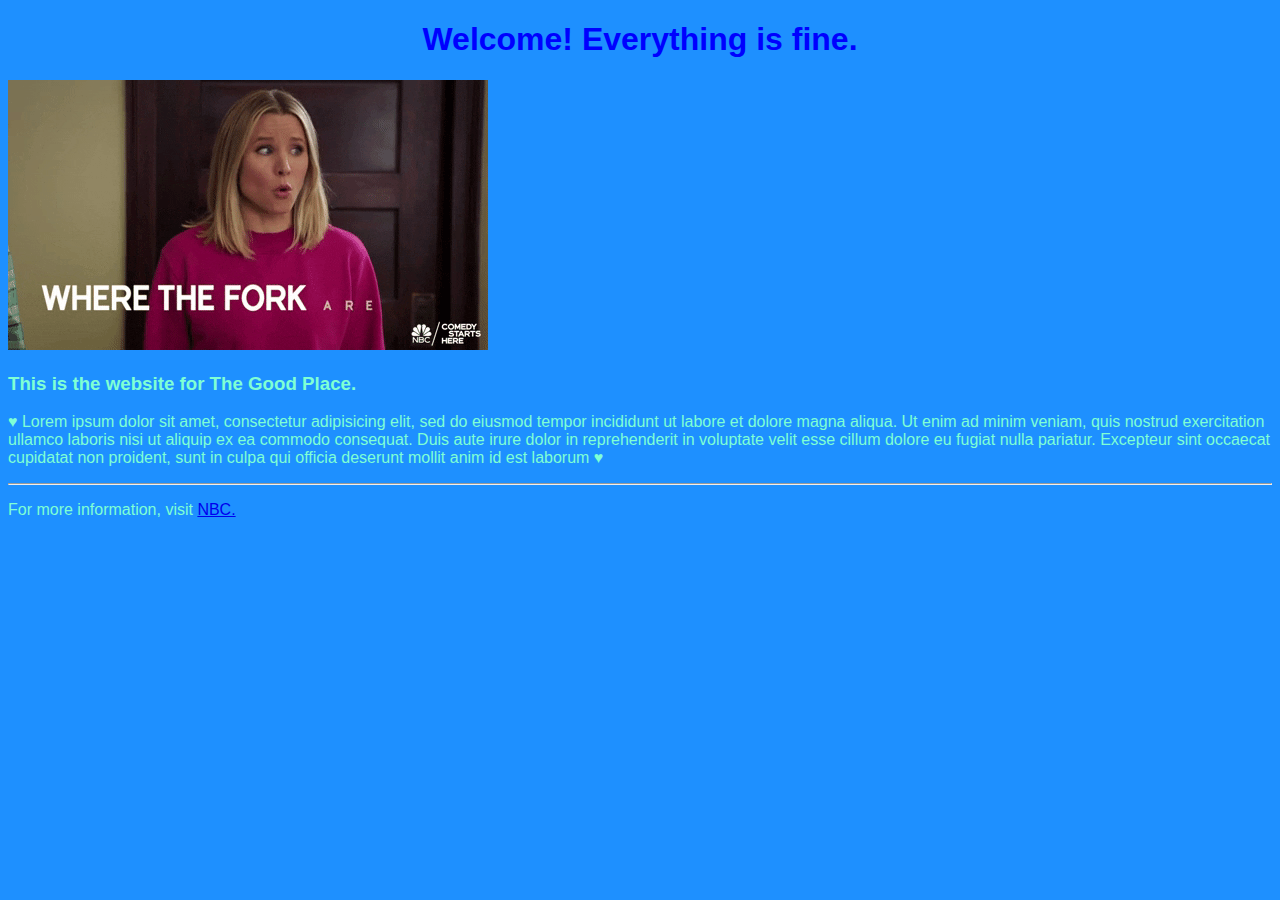
<file: unit_1/index.html>
<!DOCTYPE html>
<html>
<head>
	<title>Maddie's Web Project</title>
	<link rel="stylesheet" type="text/css" href="css/style.css"
</head>
<body>
	<h1>Welcome! Everything is fine.</h1>
	<img src=images/fork.gif alt="Kristen Forking Bell" title="Where the fork are we">
	<h3>This is the website for The Good Place.</h3>
	<p id="paragraph">&hearts; Lorem ipsum dolor sit amet, consectetur adipisicing elit, sed do eiusmod
	tempor incididunt ut labore et dolore magna aliqua. Ut enim ad minim veniam,
	quis nostrud exercitation ullamco laboris nisi ut aliquip ex ea commodo
	consequat. Duis aute irure dolor in reprehenderit in voluptate velit esse
	cillum dolore eu fugiat nulla pariatur. Excepteur sint occaecat cupidatat non
	proident, sunt in culpa qui officia deserunt mollit anim id est laborum &hearts;</p>
	<hr>
	<p>For more information, visit <a href="https://www.nbc.com/the-good-place">NBC.</a></p>
</body>
</html>
</file>
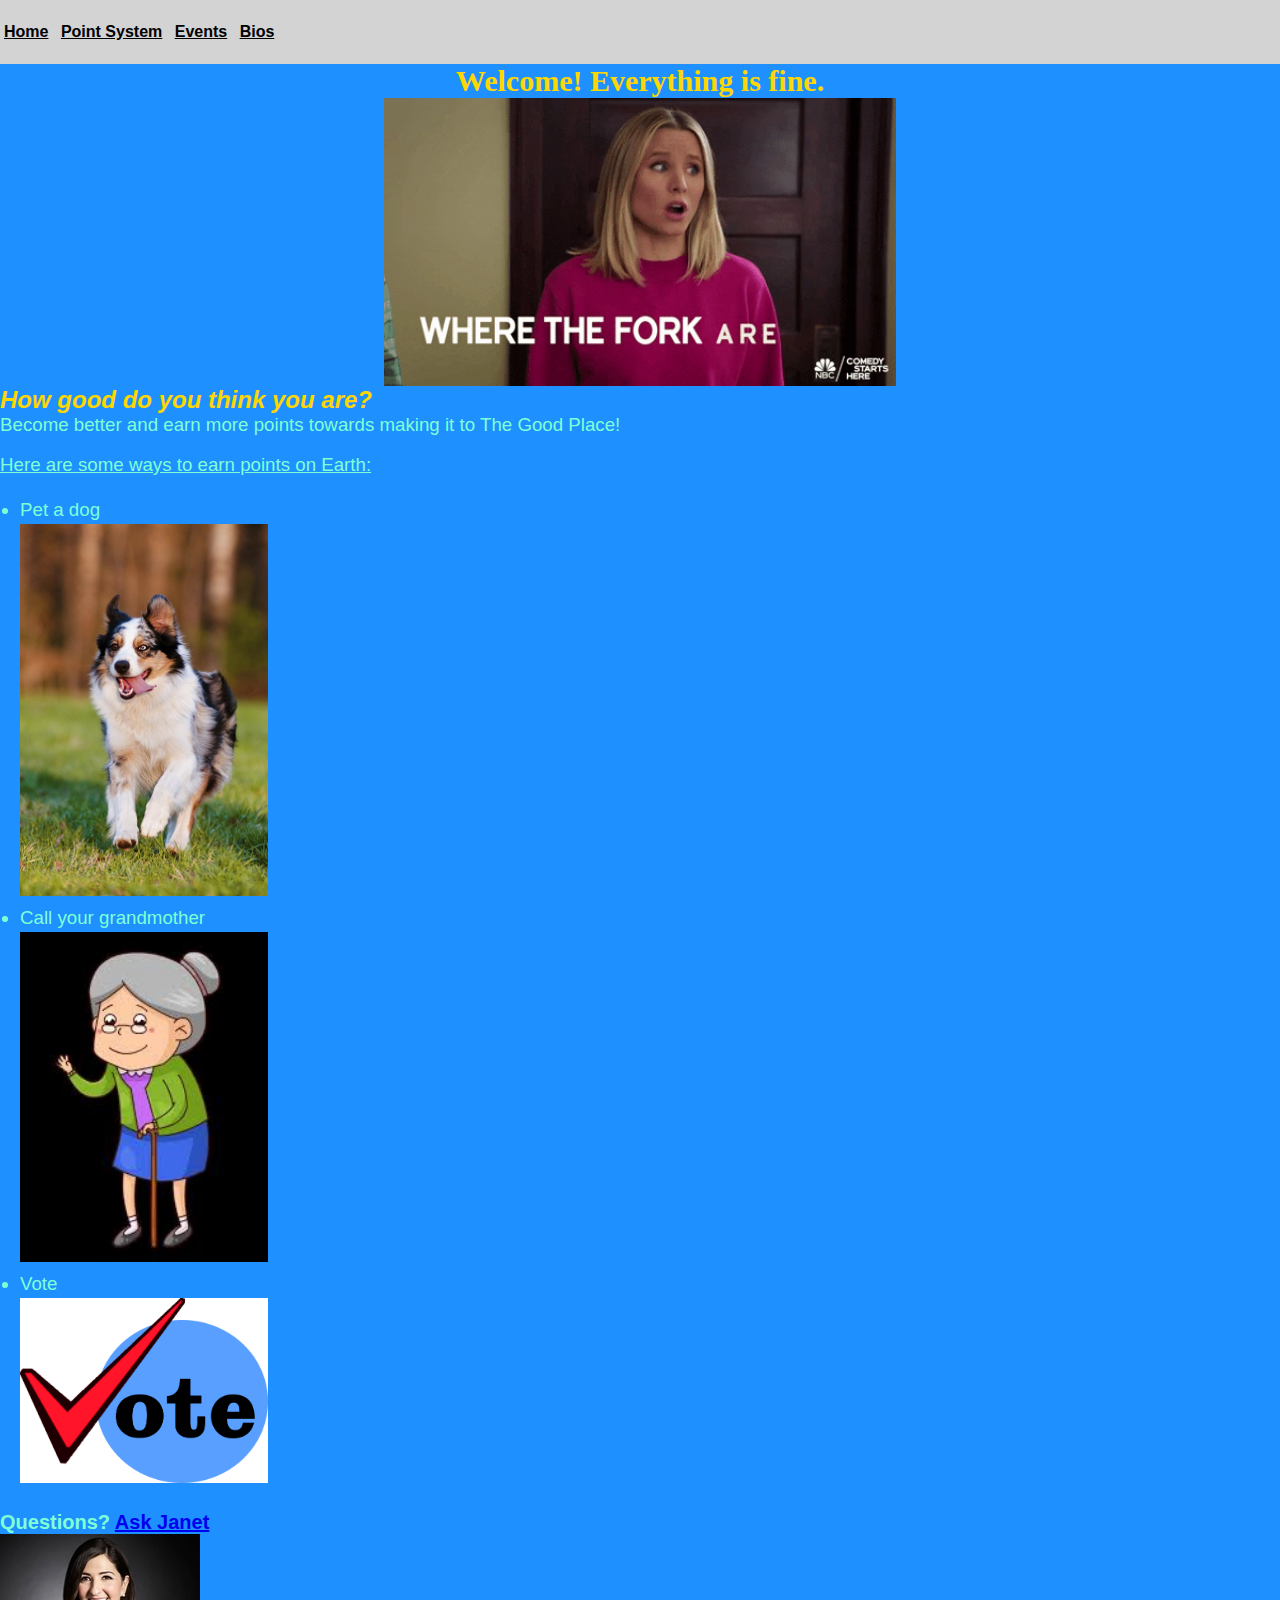
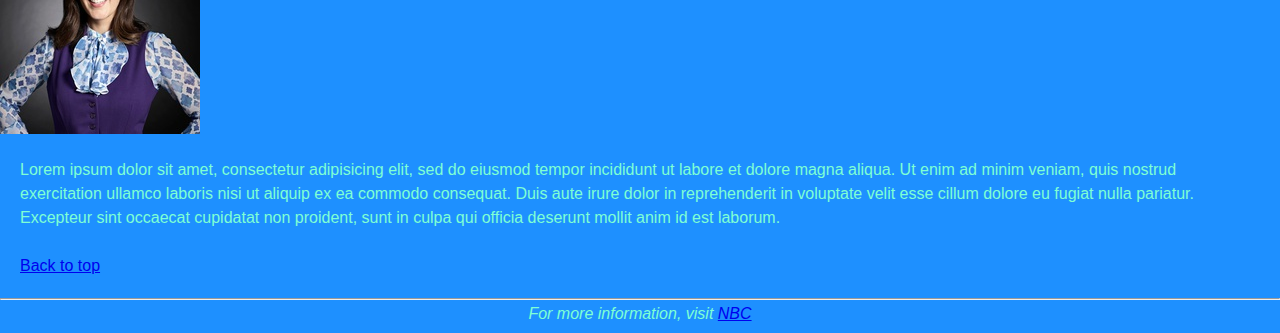
<file: unit_3/index.html>
<!DOCTYPE html>
<html>
<head>
	<title>Maddie's Web Project</title>
	<link rel="stylesheet" type="text/css" href="css/style.css"
</head>

<body>
	<nav>
		<a href="#">Home</a>
		<a href="#">Point System</a>
		<a href="#">Events</a>
		<a href="#">Bios</a>
	</nav>

	<header>
		<h1>Welcome! Everything is fine.</h1>

		<img src=images/fork.gif alt="Kristen Bell saying where the fork are we" title="Kristen Forking Bell" class="center">
	</header>	

	<main>
		<h2>How good do you think you are?<h2>

		<h3> Become better and earn more points towards making it to The Good Place!</h3>
		<br>
		<h3 id="listheader">Here are some ways to earn points on Earth:<h3>
			<ul>
				<li>Pet a dog</li>
				<img src=images/gooddog.jpg alt="a good dog" title="Doggo" class="listpics">
				<li>Call your grandmother</li>
				<img src=images/grandma.jpeg alt="grandma" title="Grandma" class="listpics">
				<li>Vote</li>
				<img src=images/vote.png alt="vote" title="Vote" class="listpics">
			</ul>	

		<h3 id="janet">Questions? <a href="mailto:janet@thegoodplace.com">Ask Janet</a></h3>
		<img src=images/janet.jpg alt="Janet" title="Janet">
	</main>

	<section>
		<p>Lorem ipsum dolor sit amet, consectetur adipisicing elit, sed do eiusmod
		tempor incididunt ut labore et dolore magna aliqua. Ut enim ad minim veniam,
		quis nostrud exercitation ullamco laboris nisi ut aliquip ex ea commodo
		consequat. Duis aute irure dolor in reprehenderit in voluptate velit esse
		cillum dolore eu fugiat nulla pariatur. Excepteur sint occaecat cupidatat non
		proident, sunt in culpa qui officia deserunt mollit anim id est laborum.</p>
		<br>
		<p><a href="#">Back to top</a></p>
	</section>

	<hr>

	<footer>
		<p>For more information, visit <a href="https://www.nbc.com/the-good-place">NBC</a></p>
	</footer>

</body>
</html>
</file>
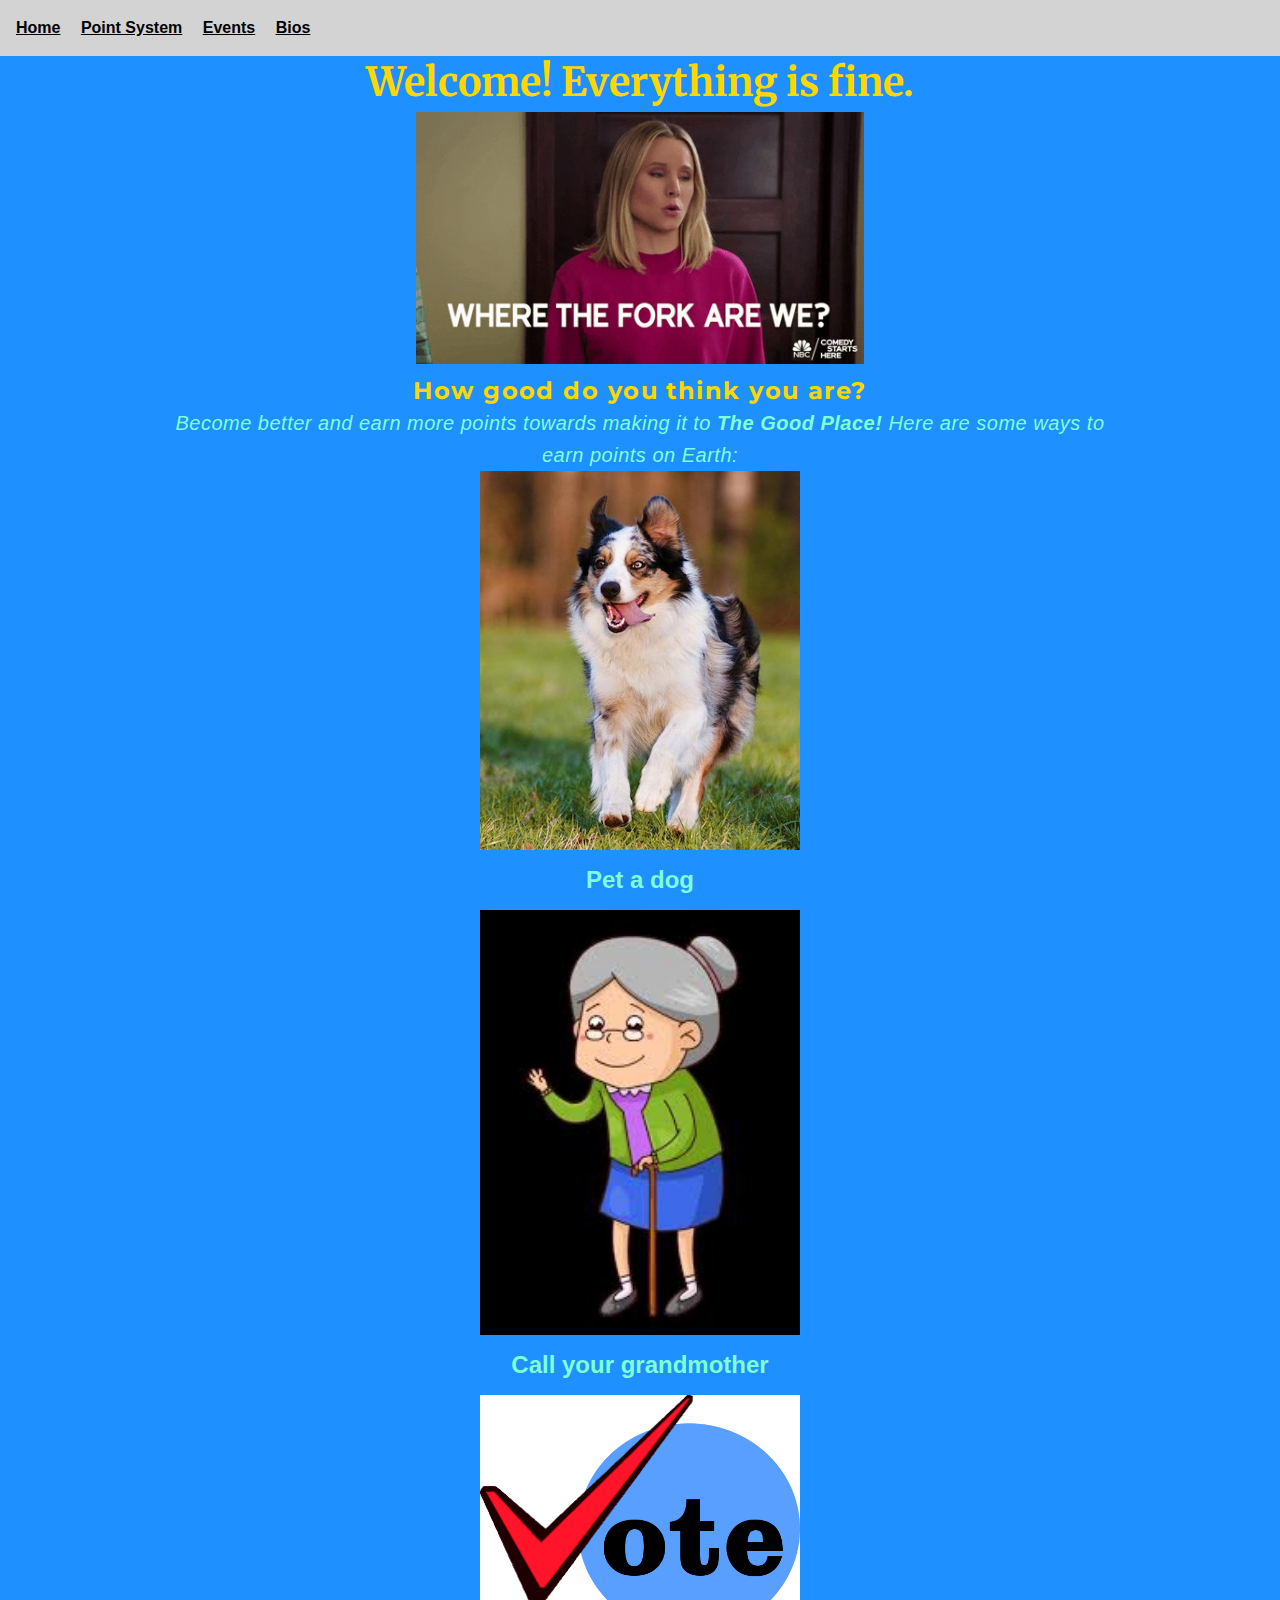
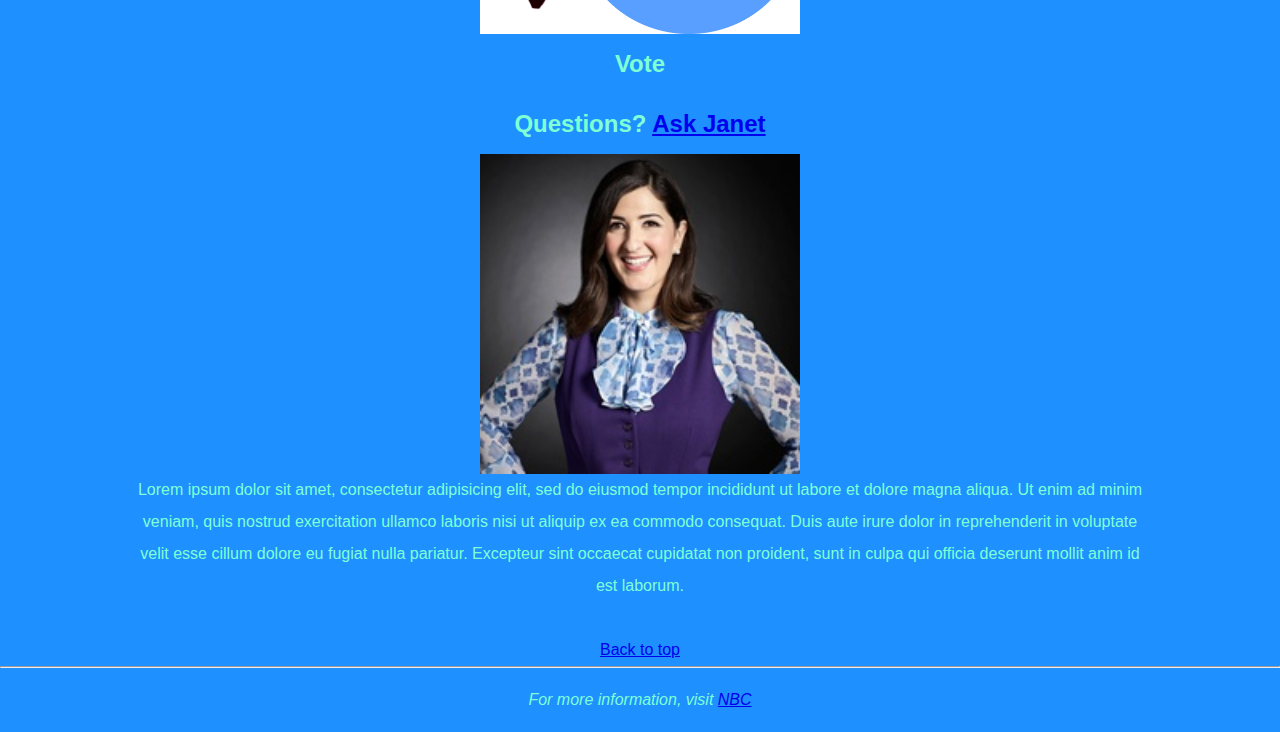
<file: unit_4/index.html>
<!DOCTYPE html>
<html>
<head>
	<title>Maddie's Web Project</title>
	<link rel="stylesheet" type="text/css" href="css/style.css">
</head>

<body>
	<nav>
		<a href="#">Home</a>
		<a href="#">Point System</a>
		<a href="#">Events</a>
		<a href="#">Bios</a>
	</nav>

	<header>
		<h1>Welcome! Everything is fine.</h1>
		<img src=images/fork.gif alt="Kristen Bell saying where the fork are we" title="Kristen Forking Bell" id="kbell">
	</header>	

	<main>
		<h2>How good do you think you are?</h2>
		<h3> Become better and earn more points towards making it to <strong>The Good Place!</strong> Here are some ways to earn points on Earth: </h3>
		<h4>
			<img src=images/gooddog.jpg alt="a good dog" title="Doggo" class="images"> Pet a dog
			<img src=images/grandma.jpeg alt="grandma" title="Grandma" class="images"> Call your grandmother
			<img src=images/vote.png alt="vote" title="Vote" class="images"> Vote
		</h4>	
		<h4>Questions? <a href="mailto:janet@thegoodplace.com">Ask Janet</a></h4>
		<img src=images/janet.jpg alt="Janet" title="Janet" class="images">
	</main>

	<section>
		<p>Lorem ipsum dolor sit amet, consectetur adipisicing elit, sed do eiusmod
		tempor incididunt ut labore et dolore magna aliqua. Ut enim ad minim veniam,
		quis nostrud exercitation ullamco laboris nisi ut aliquip ex ea commodo
		consequat. Duis aute irure dolor in reprehenderit in voluptate velit esse
		cillum dolore eu fugiat nulla pariatur. Excepteur sint occaecat cupidatat non
		proident, sunt in culpa qui officia deserunt mollit anim id est laborum.</p>
		<br>
	</section>
		<p><a href="#">Back to top</a></p>
	<hr>

	<footer>
		<p>For more information, visit <a href="https://www.nbc.com/the-good-place">NBC</a></p>
	</footer>

</body>
</html>
</file>
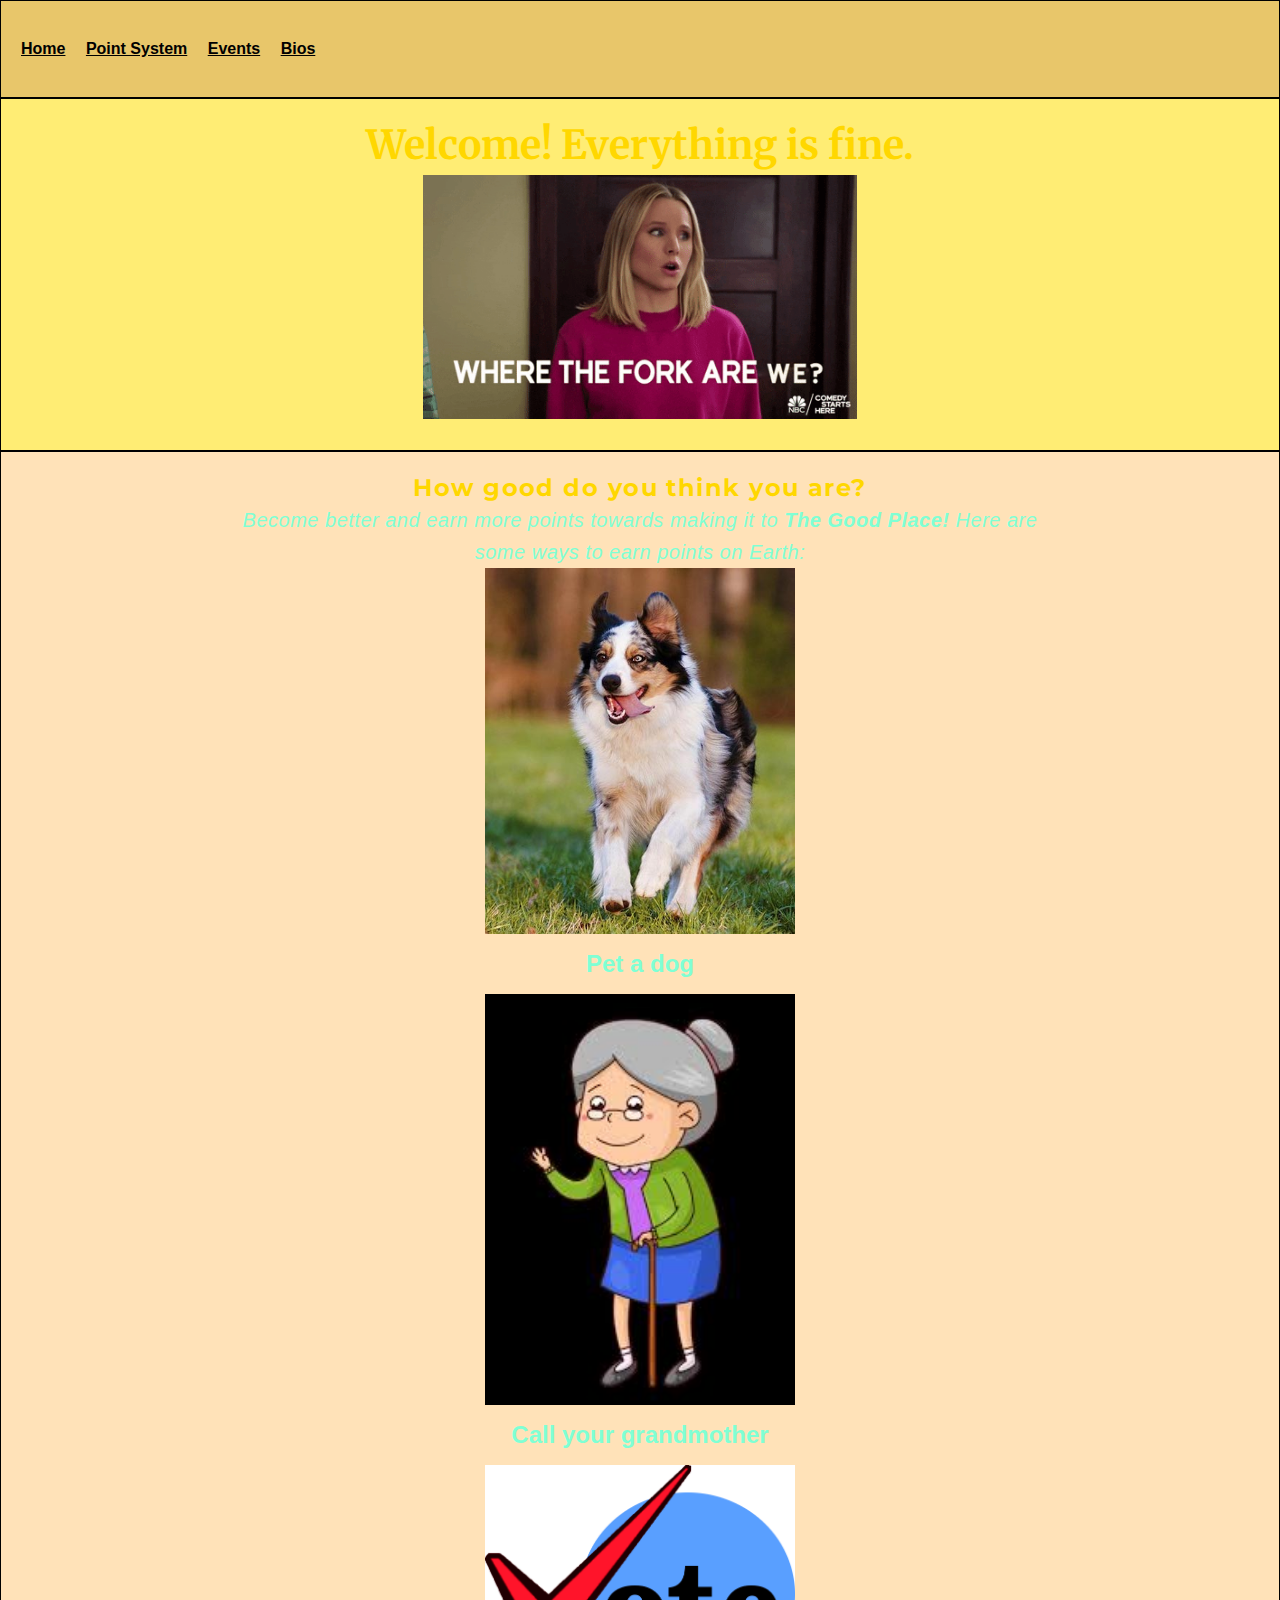
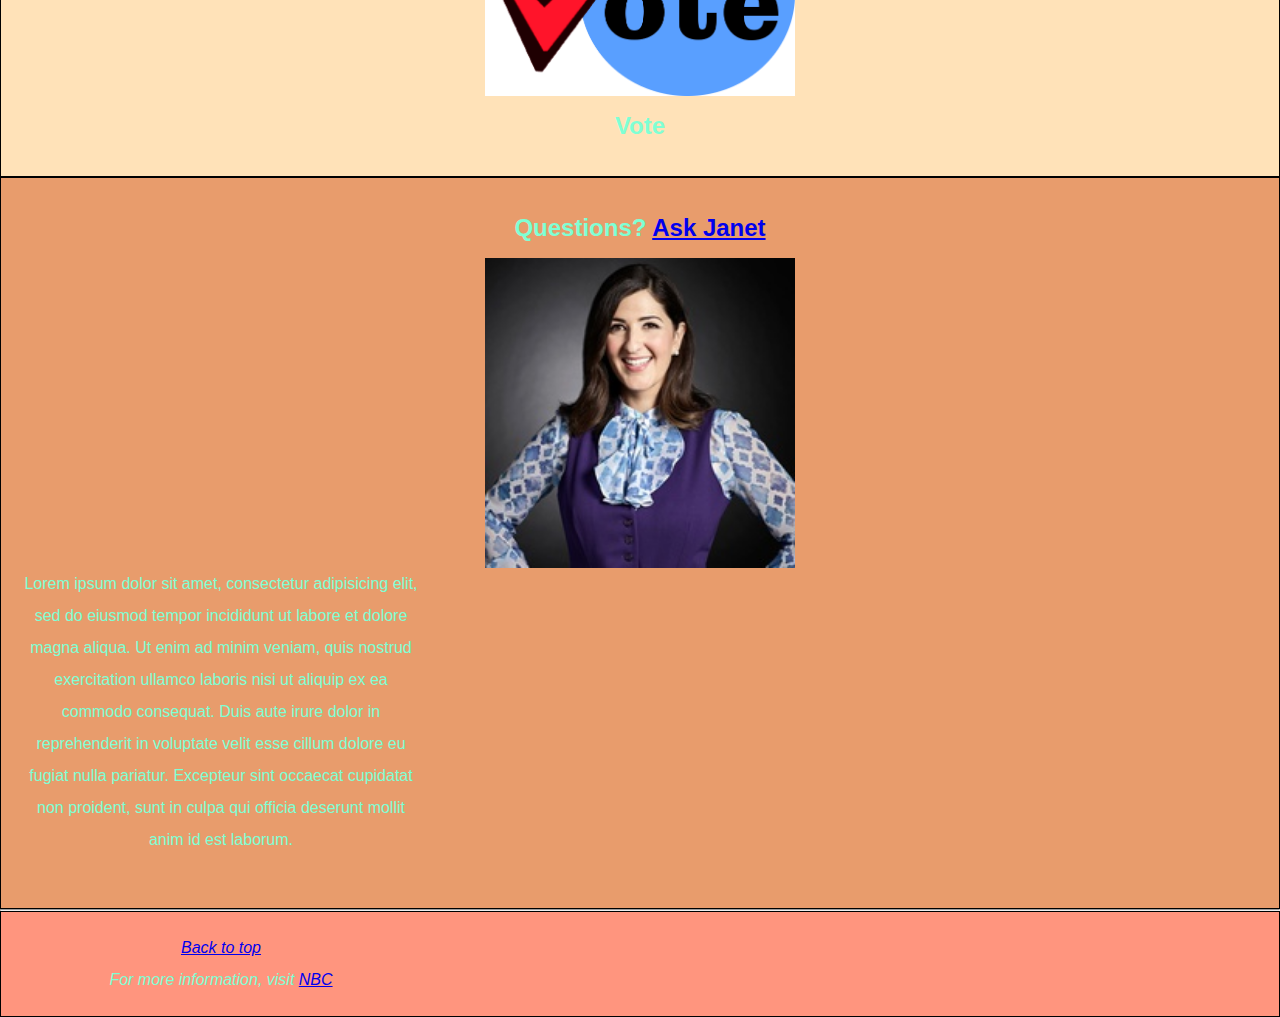
<file: unit_5/index.html>
<!DOCTYPE html>
<html>
<head>
	<title>Maddie's Web Project</title>
	<link rel="stylesheet" type="text/css" href="css/style.css">
</head>

<body>
	<nav>
		<a href="#">Home</a>
		<a href="#">Point System</a>
		<a href="#">Events</a>
		<a href="#">Bios</a>
	</nav>

	<header>
		<h1>Welcome! Everything is fine.</h1>
		<img src=images/fork.gif alt="Kristen Bell saying where the fork are we" title="Kristen Forking Bell" id="kbell">
	</header>	

	<main>
		<h2>How good do you think you are?</h2>
		<h3> Become better and earn more points towards making it to <strong>The Good Place!</strong> Here are some ways to earn points on Earth: </h3>
		<h4>
			<img src=images/gooddog.jpg alt="a good dog" title="Doggo" class="images"> Pet a dog
			<img src=images/grandma.jpeg alt="grandma" title="Grandma" class="images"> Call your grandmother
			<img src=images/vote.png alt="vote" title="Vote" class="images"> Vote
		</h4>	
	
	</main>

	<section>
		<h4>Questions? <a href="mailto:janet@thegoodplace.com">Ask Janet</a></h4>
		<img src=images/janet.jpg alt="Janet" title="Janet" class="images">
		<p>Lorem ipsum dolor sit amet, consectetur adipisicing elit, sed do eiusmod
		tempor incididunt ut labore et dolore magna aliqua. Ut enim ad minim veniam,
		quis nostrud exercitation ullamco laboris nisi ut aliquip ex ea commodo
		consequat. Duis aute irure dolor in reprehenderit in voluptate velit esse
		cillum dolore eu fugiat nulla pariatur. Excepteur sint occaecat cupidatat non
		proident, sunt in culpa qui officia deserunt mollit anim id est laborum.</p>
		<br>
	</section>
		
	<hr>

	<footer>
		<p><a href="#">Back to top</a></p>
		<p>For more information, visit <a href="https://www.nbc.com/the-good-place">NBC</a></p>
	</footer>

</body>
</html>
</file>
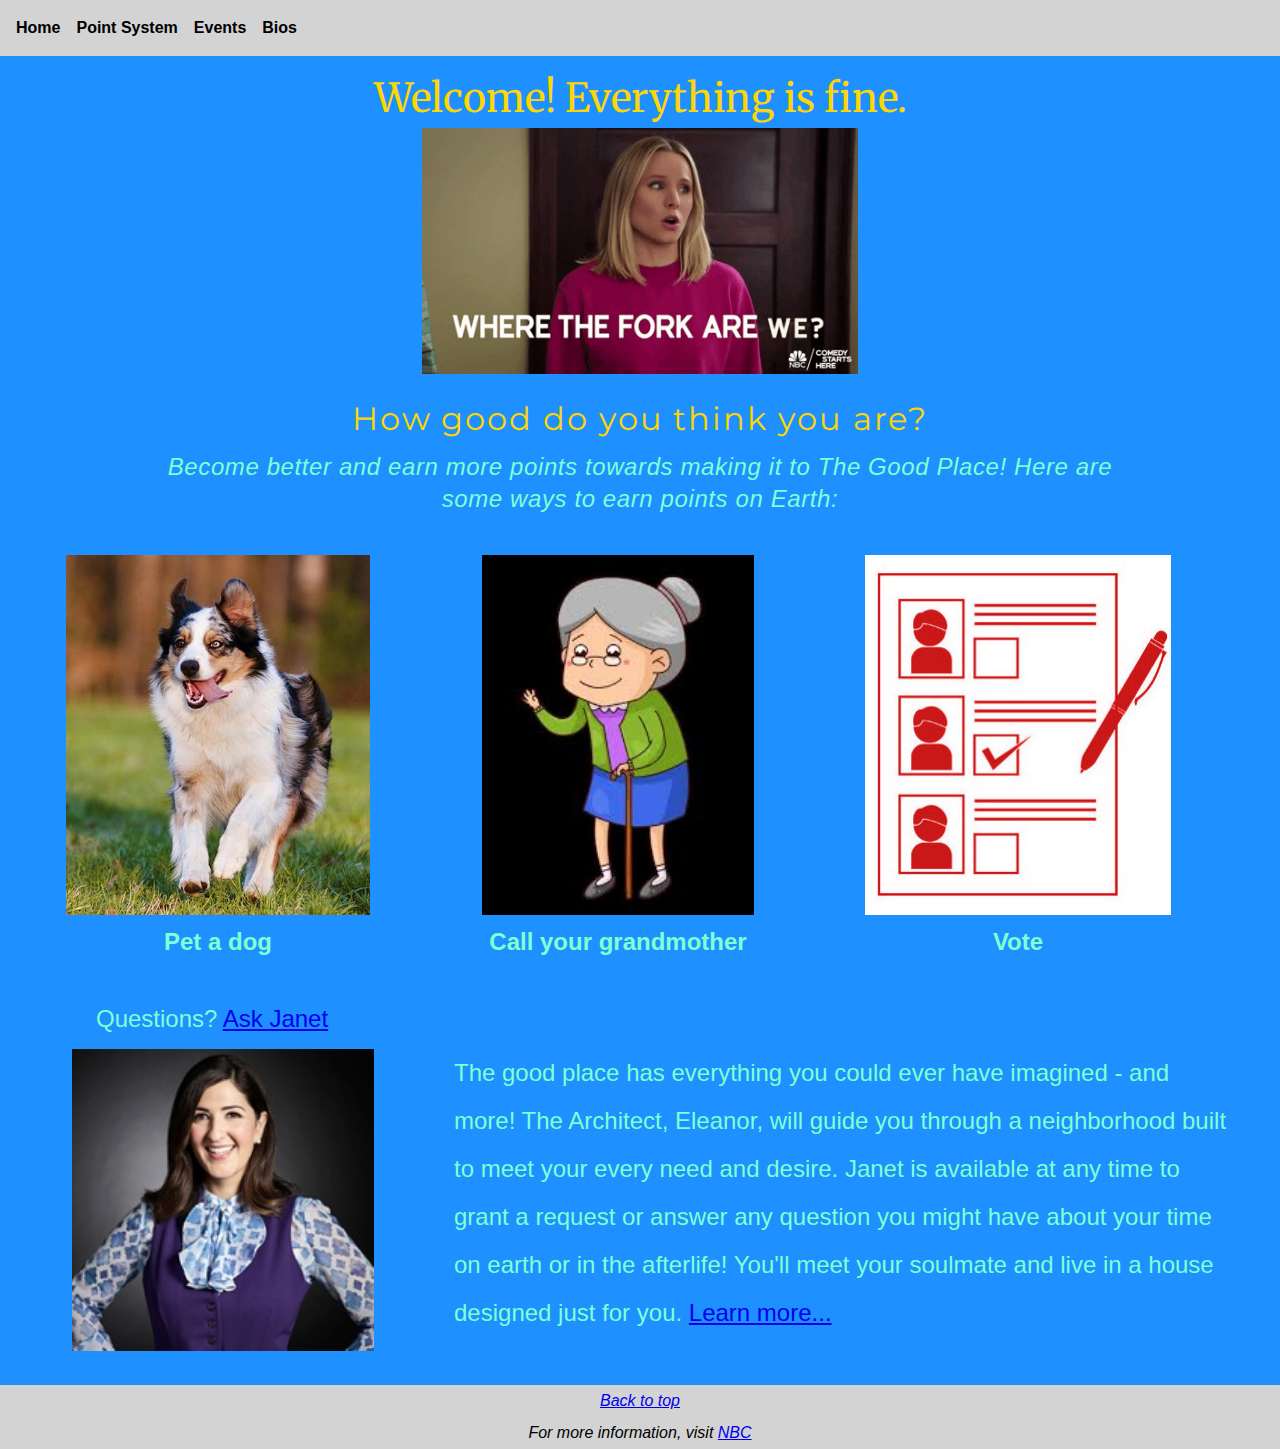
<file: unit_6/index.html>
<!DOCTYPE html>
<html>
<head>
	<title>Maddie's Web Project</title>
	<link rel="stylesheet" type="text/css" href="css/reset.css">
	<link rel="stylesheet" type="text/css" href="css/style.css">
</head>

<body>
	<nav class="clearfix">
		<a href="#">Home</a>
		<a href="#">Point System</a>
		<a href="#">Events</a>
		<a href="#">Bios</a>
	</nav>

	<header>
		<h1>Welcome! Everything is fine.</h1>
		<img src=images/fork.gif alt="Kristen Bell saying where the fork are we" title="Kristen Forking Bell" id="kbell">
	</header>	

	<main>
		<h2>How good do you think you are?</h2>
		<h3> Become better and earn more points towards making it to <strong>The Good Place!</strong> Here are some ways to earn points on Earth: </h3>

	<div class="clearfix">
		<div class="column" id="column1">
			<img src=images/gooddog.jpg alt="a good dog" title="Doggo" class="images" id="doggo">
			<h5>Pet a dog</h5>
		</div>

		<div class="column" id="column2">
			<img src=images/grandma.jpeg alt="grandma" title="Grandma" class="images" id="nana">
			<h5>Call your grandmother</h5>
		</div>

		<div class="column" id="column3">
			<img src=images/ballot.jpg alt="vote" title="Vote" class="images" id="vote">
			<h5>Vote</h5>
		</div> 	
	</div>	

	</main>

	<section class="clearfix">
		<h4>Questions? <a href="mailto:janet@thegoodplace.com">Ask Janet</a></h4>
		<img src=images/janet.jpg alt="Janet" title="Janet" id="janet">
		<p>The good place has everything you could ever have imagined - and more! The Architect, Eleanor, will guide you through a neighborhood built to meet your every need and desire. Janet is available at any time to grant a request or answer any question you might have about your time on earth or in the afterlife! You'll meet your soulmate and live in a house designed just for you. <a href="#">Learn more...</a></p>
		<br>
	</section>
	
	<footer>
		<h6><a href="#">Back to top</a></h6>
		<h6>For more information, visit <a href="https://www.nbc.com/the-good-place">NBC</a></h6>
	</footer>

</body>
</html>
</file>
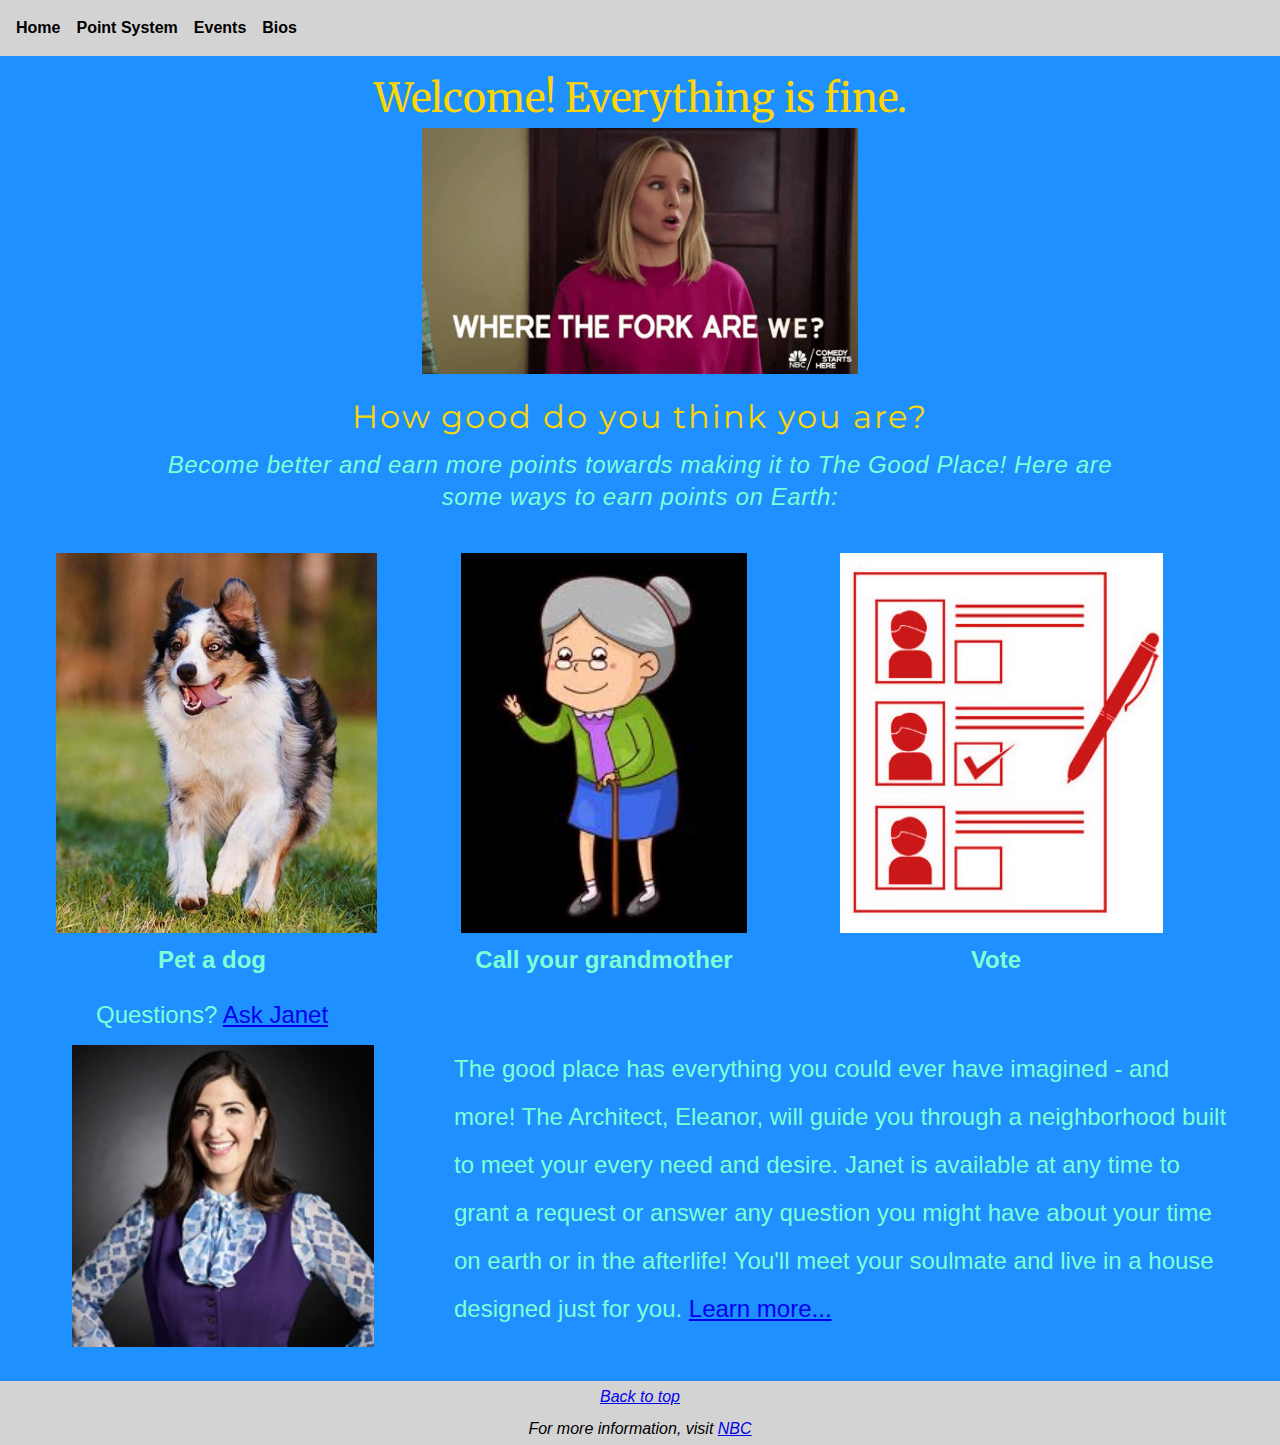
<file: unit_8/index.html>
<!DOCTYPE html>
<html>
<head>
	<title>Maddie's Web Project</title>
	<link rel="stylesheet" type="text/css" href="css/reset.css">
	<link rel="stylesheet" type="text/css" href="css/style.css">
	<meta name="viewport" content="width=device-width, initialscale=1">
</head>

<body>
	<nav class="clearfix">
		<a href="#">Home</a>
		<a href="#">Point System</a>
		<a href="#">Events</a>
		<a href="#">Bios</a>
	</nav>

	<header>
		<h1>Welcome! Everything is fine.</h1>
		<img src=images/fork.gif alt="Kristen Bell saying where the fork are we" title="Kristen Forking Bell" id="kbell">
	</header>	

	<main>
		<h2>How good do you think you are?</h2>
		<h3> Become better and earn more points towards making it to <strong>The Good Place!</strong> Here are some ways to earn points on Earth: </h3>

	<div class="clearfix">
		<div class="column" id="column1">
			<img src=images/gooddog.jpg alt="a good dog" title="Doggo" class="images" id="doggo">
			<h5>Pet a dog</h5>
		</div>

		<div class="column" id="column2">
			<img src=images/grandma.jpeg alt="grandma" title="Grandma" class="images" id="nana">
			<h5>Call your grandmother</h5>
		</div>

		<div class="column" id="column3">
			<img src=images/ballot.jpg alt="vote" title="Vote" class="images" id="vote">
			<h5>Vote</h5>
		</div> 	
	</div>	

	</main>

	<section class="clearfix">
		<h4>Questions? <a href="mailto:janet@thegoodplace.com">Ask Janet</a></h4>
		<img src=images/janet.jpg alt="Janet" title="Janet" id="janet">
		<p>The good place has everything you could ever have imagined - and more! The Architect, Eleanor, will guide you through a neighborhood built to meet your every need and desire. Janet is available at any time to grant a request or answer any question you might have about your time on earth or in the afterlife! You'll meet your soulmate and live in a house designed just for you. <a href="#">Learn more...</a></p>
		<br>
	</section>
	
	<footer>
		<h6><a href="#">Back to top</a></h6>
		<h6>For more information, visit <a href="https://www.nbc.com/the-good-place">NBC</a></h6>
	</footer>

</body>
</html>
</file>
<file: unit_1/css/style.css>
body {
	background-color: #1E90FF;
}

h1 {
	color: blue;
	font-family: Arial;
	text-align: center;
}

h3,p {
	font-family: Helvetica;
	color:#7FFFD4;
}

#paragraph {
	font-style: italic375615;
}
</file>
<file: unit_3/css/style.css>
* {
	padding: 0;
	margin: 0;
}
nav {
	background-color: #D3D3D3;
	font-weight: bold;
	font-size: 16px;
	font-family: Helvetica;
	line-height: 4;
	padding-left: 4px;
}
nav a {
	color:black;
	margin-right: 8px;
}
body {
	background-color: #1E90FF;
}
h1 {
	color: gold;
	font-family: "Times New Roman";
	text-align: center;
	font-size: 30px;
}
h2 {
	color: gold;
	font-family: Helvetica;
	font-style: italic;
}
h3,p,ul {
	font-family: Helvetica;
	color:#7FFFD4;
	font-weight: normal;
}
h3 {
	font-weight: normal;
}
ul,section {
	line-height: 1.5;
	padding: 20px;
}
footer {
	font-style: italic;
	text-align: center;
	padding-top: 5px;
	padding-bottom: 10px;
}
.center {
	display: block;
	margin-left: auto;
	margin-right: auto;
	width: 40%;
}
.listpics {
	margin-left: auto;
	margin-right: auto;
	width: 20%;
}
#janet {
	font-weight: bold;
	font-size: 20px;
}
#listheader {
	text-decoration: underline;
}
</file>
<file: unit_4/css/style.css>
@import url('https://fonts.googleapis.com/css?family=Merriweather|Montserrat&display=swap');

* {
	padding: 0;
	margin: 0;
}
nav {
	background-color: #D3D3D3;
	font-weight: bold;
	font-size: 1em;
	font-family: Helvetica;
	line-height: 3.5em;
	padding-left: 1em;
	text-align: left;
}
nav a {
	color: black;
	margin-right: 1em;
}
body {
	background-color: #1E90FF;
	font-size:16px;
	line-height: 2em;
	text-align: center;
}
h1 {
	color: gold;
	font-family: 'Merriweather', serif;
	padding-bottom: 0.35em;
	padding-top: 0.25em;
	font-size: 2.5em;
}
h2 {
	color: gold;
	font-family: 'Montserrat', sans-serif;
	letter-spacing: 0.06em;
}
h3,p {
	font-weight: normal;
	padding-left: 8em;
	padding-right: 8em;
}
h3{
	font-style: italic;
	font-size: 1.25em;
	letter-spacing: 0.025em;
}
h3,h4,p,footer{
	font-family: Helvetica, sans-serif;
}
h3,h4,p{
	color:#7FFFD4;
}
h4{
	font-size: 1.5em;
	line-height: 2.5em;
}
footer {
	font-style: italic;
	padding-top: 1em;
	padding-bottom: 1em;
}
.images {
	display: block;
	margin-left: auto;
	margin-right: auto;
	width: 25%;
}
#kbell {
	width: 35%;
}
</file>
<file: unit_5/css/style.css>
@import url('https://fonts.googleapis.com/css?family=Merriweather|Montserrat&display=swap');

* {
	padding: 0;
	margin: 0;
}
nav {
	background-color: #E8C66A;
	border: 1px black solid;
	font-weight: bold;
	font-size: 1em;
	font-family: Helvetica;
	line-height: 3.5em;
	text-align: left;
	padding: 20px;
}
nav a {
	color: black;
	margin-right: 1em;
}
header {
	background-color: #FFED74;
	border: 1px black solid;
	padding: 20px;
}
body {
	background-color: #1E90FF;
	font-size:16px;
	line-height: 2em;
	text-align: center;
}
main {
	background-color: #FFE2B8;
	border: 1px black solid;
	padding: 20px;
}
section {
	background-color: #E89C6C;
	border: 1px black solid;
	padding: 20px;
}
h1 {
	color: gold;
	font-family: 'Merriweather', serif;
	padding-bottom: 0.35em;
	padding-top: 0.25em;
	font-size: 2.5em;
}
h2 {
	color: gold;
	font-family: 'Montserrat', sans-serif;
	letter-spacing: 0.06em;
}
h3,p {
	font-weight: normal;
}
h3{
	font-style: italic;
	font-size: 1.25em;
	letter-spacing: 0.025em;
	padding: 0 10em;
}
h3,h4,p,footer{
	font-family: Helvetica, sans-serif;
}
h3,h4,p{
	color:#7FFFD4;
}
h4{
	font-size: 1.5em;
	line-height: 2.5em;
}
p {
	width: 25em;
}
footer {
	font-style: italic;
	background-color: #FF957E;
	border: 1px black solid;
	padding: 20px; 
}
.images {
	display: block;
	margin-left: auto;
	margin-right: auto;
	width: 25%;
}
#kbell {
	width: 35%;
}
</file>
<file: unit_6/css/style.css>
@import url('https://fonts.googleapis.com/css?family=Merriweather|Montserrat&display=swap');

* {
	padding: 0;
	margin: 0;
}
nav {
	background-color: #D3D3D3;
	font-weight: bold;
	font-size: 1em;
	font-family: Helvetica;
	line-height: 3.5em;
	text-align: left;
	padding-left: 1em;
}
nav a {
	color: black;
	margin-right: 1em;
	text-decoration: none;
	display: block;
	float: left;
}
nav a:hover {
	color: #C71585;
}
.clearfix:after {
	visibility: hidden;
	display: block;
	content: " ";
	clear: both;
	height: 0;
	font-size: 0;
}
header {
	padding: 1em;
	padding-bottom: 0;
}
body {
	background-color: #1E90FF;
	font-size:16px;
	line-height: 2em;
	text-align: center;
}
main {
	padding: 18px;
}
section {
	clear: both;
/*	background-color: white;
*/	
	padding: 0em 3em 1em 1.5em;
}
h1 {
	color: gold;
	font-family: 'Merriweather', serif;
	padding-bottom: 0.35em;
	padding-top: 0.25em;
	font-size: 2.5em;
}
h2 {
	font-size: 2em;
	color: gold;
	font-family: 'Montserrat', sans-serif;
	letter-spacing: 0.06em;
	padding-bottom: .5em;
}
h3{
	font-style: italic;
	font-size: 1.5em;
	letter-spacing: 0.025em;
	padding: 0 6em;
}
h3,h4,div,p,footer{
	font-family: Helvetica, sans-serif;
}
h3,h4,div,p{
	color:#7FFFD4;
}
h4{
	font-size: 1.5em;
	text-align: left;
	line-height: 2.5em;
	padding-left: 3em;
}
h5{
	font-size: 1.5em;
	font-weight: bold;
}
p {
	font-size: 1.5em;
	text-align: left;
	line-height: 2;
}
h6 {
	color: black;
}
footer {
	font-style: italic;
	clear: both;
	background-color: #D3D3D3;
}
.images {
	height: 22.5em;
}
.column {
	float: left;
	width: 20em;
  	height: 25em;
	padding: 1.5em 1.5em 0em 1.5em;
	margin: 1em;
}
/*#column1 {
  background-color: #AC54FF;
}

#column2 {
  background-color: #5485FF;
}

#column3 {
  background-color: #47FFF2;
}*/
.images:hover {
	border: 0.75em solid #C71585;
}

#kbell {
	width: 35%;
}
#janet {
	float: left;
	padding-left: 3em;
	padding-right: 5em;
	width: 25%;
}
</file>
<file: unit_8/css/style.css>
@import url('https://fonts.googleapis.com/css?family=Merriweather|Montserrat&display=swap');

* {
	padding: 0;
	margin: 0;
}
nav {
	background-color: #D3D3D3;
	font-weight: bold;
	font-size: 1em;
	font-family: Helvetica;
	line-height: 3.5em;
	text-align: left;
	padding-left: 1em;
}
nav a { 
	color: black;
	margin-right: 1em;
	text-decoration: none;
	display: block;
	float: left;
}
nav a:hover {
	color: #C71585;
}
.clearfix:after {
	visibility: hidden;
	display: block;
	content: " ";
	clear: both;
	height: 0;
	font-size: 0;
}
header {
	padding: 1em;
	padding-bottom: 0;
}
body {
	background-color: #1E90FF;
	font-size:16px;
	line-height: 2em;
	text-align: center;
}
main {
	padding: 1em;
}
section {
	clear: both;
/*	background-color: white;
*/	
	padding: 0em 3em 1em 1.5em;
}
h1 {
	color: gold;
	font-family: 'Merriweather', serif;
	padding-bottom: 0.35em;
	padding-top: 0.25em;
	font-size: 2.5em;
}
h2 {
	font-size: 2em;
	color: gold;
	font-family: 'Montserrat', sans-serif;
	letter-spacing: 0.06em;
	padding-bottom: .5em;
}
h3{
	font-style: italic;
	font-size: 1.5em;
	letter-spacing: 0.025em;
	padding: 0 6em;
}
h3,h4,div,p,footer{
	font-family: Helvetica, sans-serif;
}
h3,h4,div,p{
	color:#7FFFD4;
}
h4{
	font-size: 1.5em;
	text-align: left;
	line-height: 2.5em;
	padding-left: 3em;
}
h5{
	font-size: 1.5em;
	font-weight: bold;
}
p {
	font-size: 1.5em;
	text-align: left;
	line-height: 2;
}
h6 {
	color: black;
}
footer {
	font-style: italic;
	clear: both;
	background-color: #D3D3D3;
}

.images {
	height: 95%; 
}
.column {
	float: left;
	width: 25%;
  	height: 25em;
	padding: 1.5em 1.5em 0em 1.5em;
	margin: 1em;
}
/*#column1 {
  background-color: #AC54FF;
}

#column2 {
  background-color: #5485FF;
}

#column3 {
  background-color: #47FFF2;
}*/
.images:hover {
	border: 0.75em solid #C71585;
}

#kbell {
	width: 35%;
}
#janet {
	float: left;
	padding-left: 3em;
	padding-right: 5em;
	width: 25%;
}
	
@media only screen and (max-width: 768px) {
	.column {
		float: none;
		width: auto;
	}
	h1,h2,h3,p,h4,h5 {
		text-align: center;
		font-size: 1em;
		margin: 0;
		padding: 0;
	}
	nav a {
		display: block;
		text-align: center;
	}
	.images {
		width: 320px;
		display: block;
		margin: 0;
		padding: 0;
			}
	#janet {
		height: 100%;
	}		
}

@media only screen and (max-width: 480px) {
	body {
		font-size: 16px;
	}
	.column {
		float: none;
		width: auto;
	}
		nav a {
		display: block;
		text-align: center;
	}
	.images {
		width:	100%;
	}
	#kbell,#janet {
		display: none;
	}
}
</file>
